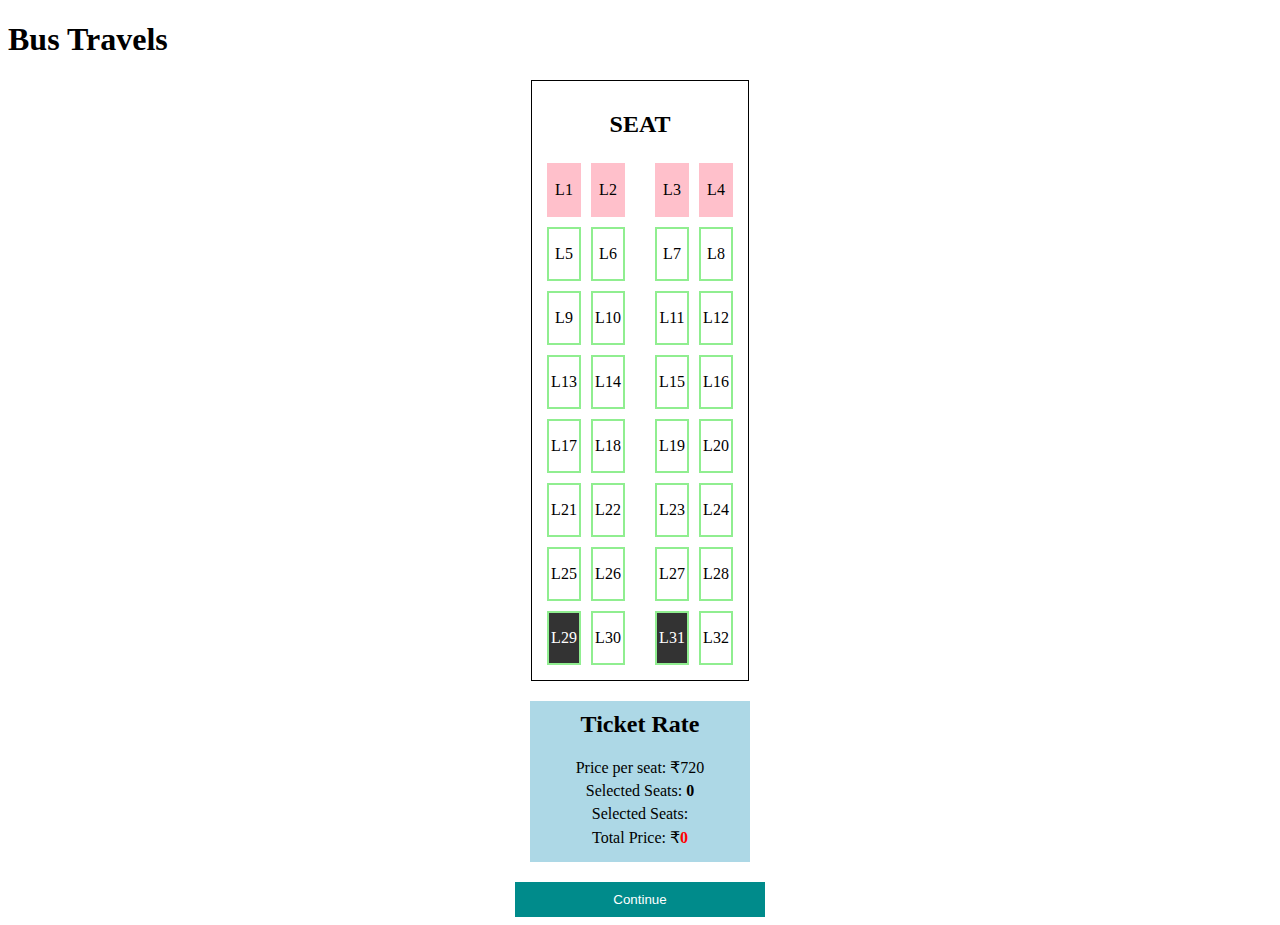
<file: index.html>
<!DOCTYPE html>
<html>
<head>
  <title>bus </title>
  <style>

    .seat {
      display: inline-block;
      width: 30px;
      height: 50px;
      margin: 5px;
      background-color: white;
      border: 2px solid lightgreen;
      text-align: center;
      line-height: 50px;
      cursor: pointer;
    }
    .seat.selected {
      background-color: lightgreen;
    }
    .container {
      display: flex;
      flex-direction: column;
      align-items: center;
      margin-top: 20px;
    }
    .seat.green {
      background-color: lightgreen;
      color: black;
    }
    .seat.pink {
      background-color: pink;
      color: black;
      border: 2px solid pink;
    }
    .seat.gray {
      background-color: gray;
      color: white;
    }
    .seat.right-align {
      text-align: right;
    }
    .seat.dark-gray {
      background-color: #333;
      color: #fff;
    }
    .seat.dark-gray.selected {
      background-color: #555;
    }
    .deck-container {
      display: flex;
      justify-content: center;
      align-items: flex-start;
    }
    .deck {
      margin: 0 10px;
      border: 1px solid #000;
      padding: 10px;
    }
    .deck h2 {
      text-align: center;
    }
    .row {
      display: flex;
      flex-direction: row;
    }
    .left-column {
      display: flex;
      flex-direction: column;
    }
    .right-columns {
      display: flex;
      flex-direction: column;
      margin-left: 20px;
    }
    .rate-container {
      display: flex;
      justify-content: center;
      margin-top: 20px;
    }
    .rate {
      width: 200px;
      padding: 10px;
      background-color: lightblue;
      text-align: center;
    }
    .rate h2 {
      margin-top: 0;
    }
    .rate p {
      margin: 5px 0;
    }
    #totalSeats {
      font-weight: bold;
    }
    #totalPrice {
      font-weight: bold;
      color: #ff0000;
    }
    #continueBtn {
        width: 250px;
      margin-top: 0px;
      padding: 10px 20px;
      background-color:darkcyan;
      color: #fff;
      border: none;
      cursor: pointer;
    }
    #continueBtn:hover {
      background-color: lightseagreen;
    }
  </style>
</head>
<body>
  <h1>Bus Travels</h1>
  
  <div class="deck-container">
    <div class="deck">
      <h2>SEAT</h2>
      <div class="row">
        <div class="left-columns">
            <div class="row">
                <div class="seat pink">L1</div>
                <div class="seat pink">L2</div>
              </div>
              <div class="row">
                <div class="seat">L5</div>
                <div class="seat">L6</div>
              </div>
              <div class="row">
                <div class="seat">L9</div>
                <div class="seat">L10</div>
              </div>
              <div class="row">
                <div class="seat">L13</div>
                <div class="seat">L14</div>
              </div>
              <div class="row">
                <div class="seat">L17</div>
                <div class="seat">L18</div>
              </div>
              <div class="row">
                <div class="seat">L21</div>
                <div class="seat">L22</div>
              </div>
              <div class="row">
                <div class="seat">L25</div>
                <div class="seat">L26</div>
              </div>
              <div class="row">
                <div class="seat dark-gray">L29</div>
                <div class="seat ">L30</div>
              </div>
        </div>
        <div class="right-columns">
          <div class="row">
            <div class="seat pink">L3</div>
            <div class="seat pink">L4</div>
          </div>
          <div class="row">
            <div class="seat">L7</div>
            <div class="seat">L8</div>
          </div>
          <div class="row">
            <div class="seat">L11</div>
            <div class="seat">L12</div>
          </div>
          <div class="row">
            <div class="seat">L15</div>
            <div class="seat">L16</div>
          </div>
          <div class="row">
            <div class="seat">L19</div>
            <div class="seat">L20</div>
          </div>
          <div class="row">
            <div class="seat">L23</div>
            <div class="seat">L24</div>
          </div>
          <div class="row">
            <div class="seat">L27</div>
            <div class="seat">L28</div>
          </div>
          <div class="row">
            <div class="seat dark-gray">L31</div>
            <div class="seat ">L32</div>
          </div>
        </div>
      </div>
    </div>

  </div>
  <div class="rate-container">
    <div class="rate">
      <h2>Ticket Rate</h2>
      <p>Price per seat: ₹720</p>
      <p>Selected Seats: <span id="totalSeats">0</span></p>
      <p id="selectedSeatNumbers">Selected Seats: <span></span></p>
      <p>Total Price: ₹<span id="totalPrice">0</span></p>
    </div>
  </div>
  <div class="rate-container">
    <button id="continueBtn">Continue</button>
  </div>
  <script>
    const seats = document.querySelectorAll('.seat');
    const continueBtn = document.getElementById('continueBtn');
    const totalSeats = document.getElementById('totalSeats');
    const totalPrice = document.getElementById('totalPrice');
    const selectedSeatNumbers = document.getElementById('selectedSeatNumbers');

    let selectedSeatCount = 0;
    let ticketPrice = 0;
    let selectedSeats = [];

    seats.forEach(seat => {
      seat.addEventListener('click', () => {
        const seatNumber = seat.innerText;

        if (seat.classList.contains('dark-gray')) {
          alert('This seat is already booked. Please select another seat.');
          return;
        }

        seat.classList.toggle('selected');

        const seatIndex = selectedSeats.indexOf(seatNumber);
        if (seatIndex > -1) {
          selectedSeats.splice(seatIndex, 1);
        } else {
          selectedSeats.push(seatNumber);
        }

        selectedSeatCount = selectedSeats.length;
        ticketPrice = selectedSeatCount * 720;

        totalSeats.textContent = selectedSeatCount;
        totalPrice.textContent = ticketPrice;
        selectedSeatNumbers.textContent = selectedSeats.join(', ');

        if (selectedSeatCount > 0) {
          selectedSeatNumbers.style.display = 'block';
        } else {
          selectedSeatNumbers.style.display = 'none';
        }
      });
    });

    continueBtn.addEventListener('click', () => {
      if (selectedSeatCount > 0) {
        alert(`Proceed to payment for ${selectedSeatCount} seat(s): ${selectedSeats.join(', ')}. Total Price: ₹${ticketPrice}`);
        // Add your payment or further processing logic here
      } else {
        alert('Please select at least one seat.');
      }
    });
  </script>
</body>
</html>
</file>
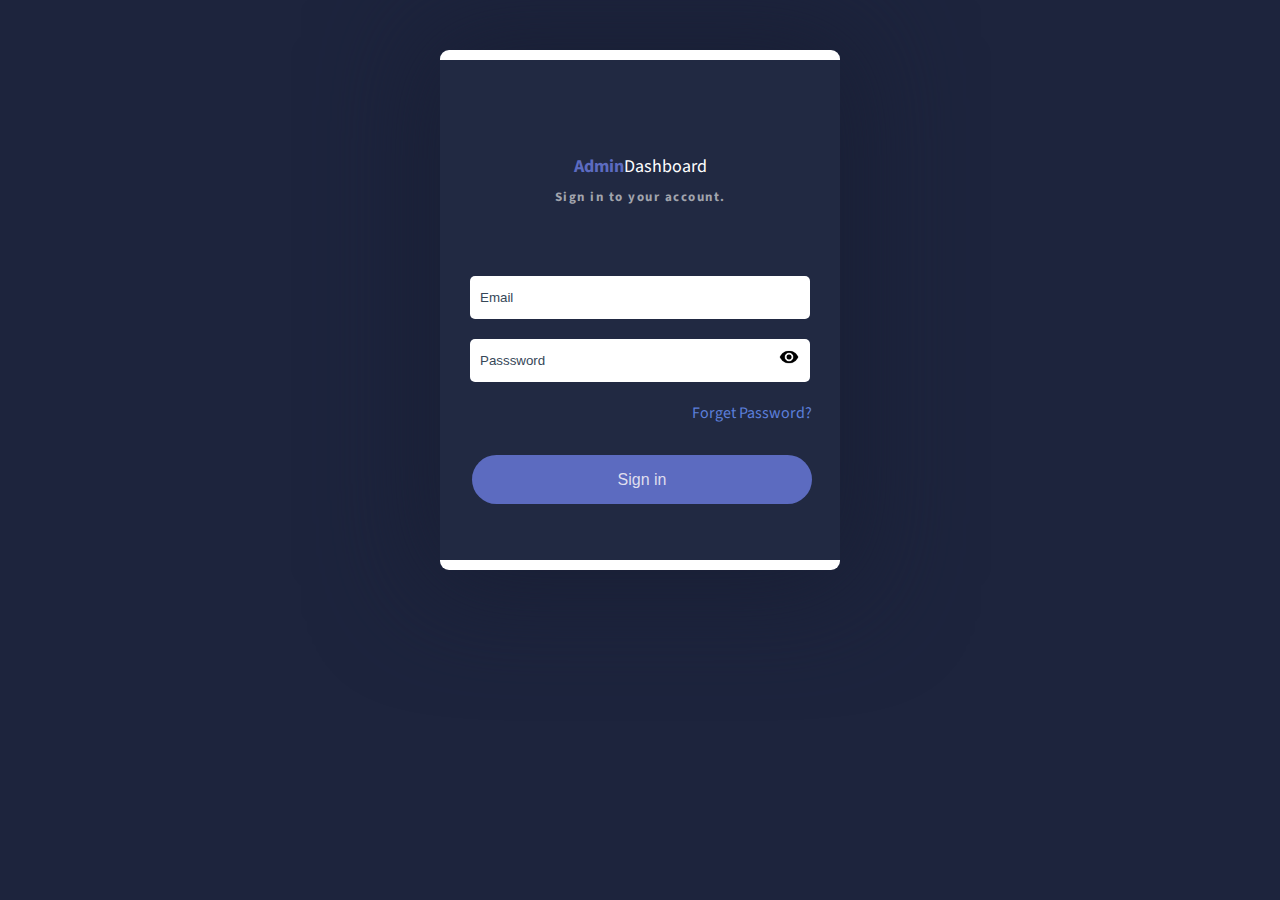
<file: adminLogin.html>
<!DOCTYPE html>
<html lang="en">
    <head>
        <meta charset="UTF-8">
        <meta name="viewport" content="width=device-width, initial-scale=1.0">
        <title>Admin Login</title>
        <link rel="stylesheet" href="./css/AdminLogin.css">
    </head>
    <body>
        <div class="animated bounceInDown">
            <div class="container">
                <span class="error animated tada" id="msg"></span>
                <form name="form1" class="box">
                    <h4>Admin<span>Dashboard</span></h4>
                    <h5>Sign in to your account.</h5>
                    <input type="text" name="email" placeholder="Email"
                        autocomplete="off">
                    <i class="typcn typcn-eye"><img id="eye" src="./data/eye.png" alt=""></i>
                    <input type="password" name="password"
                        placeholder="Passsword"
                        id="pwd" autocomplete="off">
                    <a href="forgotpass.html" class="forgetpass">Forget Password?</a>
                    <input id="submit" type="submit" value="Sign in" class="btn1">
                </form>
            </div>
        </div>
    </body>
</html>

<script src="./js/AdminLogin.js"></script>
</file>
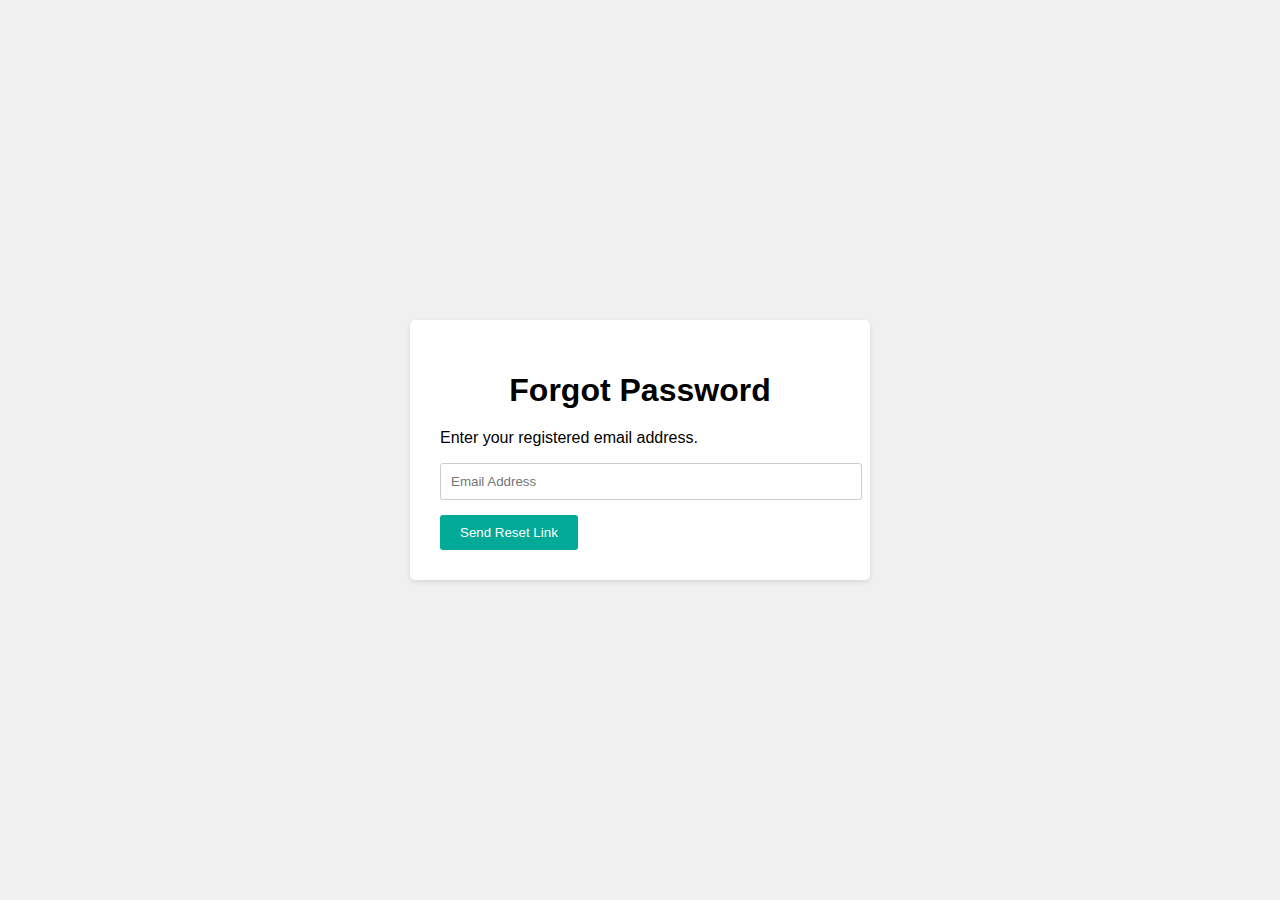
<file: forgotpass.html>
<!DOCTYPE html>
<html lang="en">
<head>
  <meta charset="UTF-8">
  <meta name="viewport" content="width=device-width, initial-scale=1.0">
  <title>Forgot Password</title>
  <link rel="stylesheet" href="./css/forgotpass.css">
</head>
<body>
  <div class="container">
    <h1>Forgot Password</h1>
    <p>Enter your registered email address.</p>
    <form action="reset-password.php" method="post"> <div class="form-group">
        <div class="field">
            <input type="email" placeholder="Email Address" required>
          </div>
      </div>
      <button type="submit">Send Reset Link</button>
    </form>
  </div>
</body>
</html>
</file>
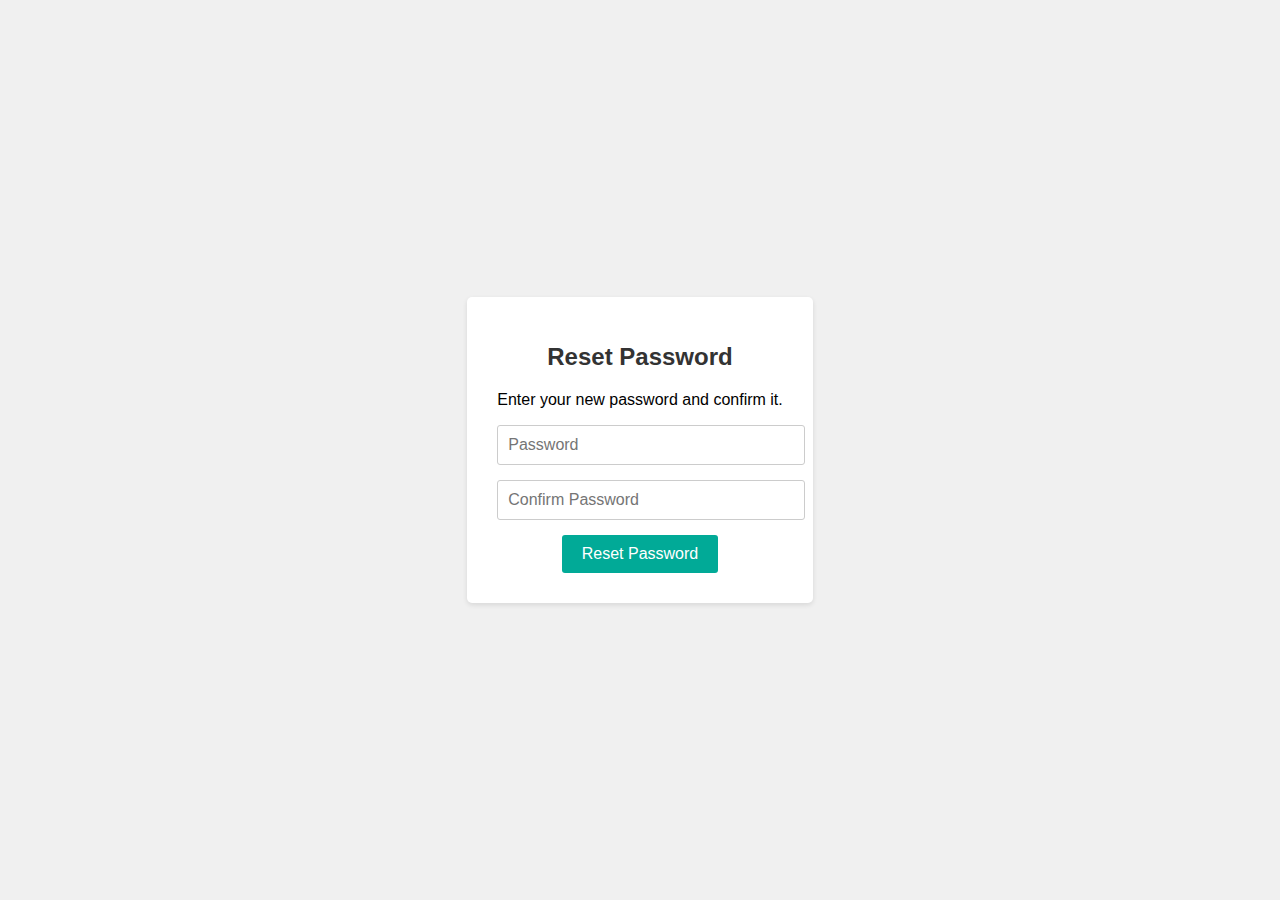
<file: reset.html>
<!DOCTYPE html>
<html lang="en">
<head>
  <meta charset="UTF-8">
  <meta name="viewport" content="width=device-width, initial-scale=1.0">
  <title>Reset Password</title>
  <link rel="stylesheet" href="./css/reset.css">
</head>
<body>
  <div class="container">
    <h1>Reset Password</h1>
    <p>Enter your new password and confirm it.</p>
    <form action="process-reset.php" method="post">
      <div class="form-group">
        <input type="password" placeholder="Password" required>
      </div>
      <div class="form-group">
        <input type="password" placeholder="Confirm Password" required>
      </div>
      <button type="submit">Reset Password</button>
    </form>
  </div>
</body>
</html>
</file>
<file: css/AdminLogin.css>
@import url('https://fonts.googleapis.com/css?family=Source+Sans+Pro:300,400');

body, html {
  font-family: 'Source Sans Pro', sans-serif;
  background-color: #1d243d;
  padding: 0;
  margin: 0;
}

#particles-js {
  position: absolute;
  width: 100%;
  height: 100%;
}

.container{
  margin: 0;
  top: 50px;
  left: 50%;
  position: absolute;
  text-align: center;
  transform: translateX(-50%);
  background-color: rgb( 33, 41, 66 );
  border-radius: 9px;
  border-top: 10px solid #ffffff;
  border-bottom: 10px solid #ffffff;
  width: 400px;
  height: 500px;
  box-shadow: 1px 1px 108.8px 19.2px rgb(25,31,53);
}

.box h4 {
  font-family: 'Source Sans Pro', sans-serif;
  color: #5c6bc0; 
  font-size: 18px;
  margin-top:94px;;
}

.box h4 span {
  color: #ffffff;
  font-weight: lighter;
}

.box h5 {
  font-family: 'Source Sans Pro', sans-serif;
  font-size: 13px;
  color: #a1a4ad;
  letter-spacing: 1.5px;
  margin-top: -15px;
  margin-bottom: 70px;
}

.box input[type = "text"],.box input[type = "password"] {
  display: block;
  margin: 20px auto;
  background: #ffffff;
  border: 0;
  border-radius: 5px;
  padding: 14px 10px;
  width: 320px;
  outline: none;
  color: #000000;
      -webkit-transition: all .2s ease-out;
    -moz-transition: all .2s ease-out;
    -ms-transition: all .2s ease-out;
    -o-transition: all .2s ease-out;
    transition: all .2s ease-out;
  
}
::-webkit-input-placeholder {
  color: #364758;
}

.box input[type = "text"]:focus,.box input[type = "password"]:focus {
  border: 1px solid #79A6FE;
  
}

a{
  color: #5c7fda;
  text-decoration: none;
}

a:hover {
  text-decoration: underline;
}

 label input[type = "checkbox"] {
  display: none; 
}


label span {
  height: 13px;
  width: 13px;
  border: 2px solid #464d64;
  border-radius: 2px;
  display: inline-block;
  position: relative;
  cursor: pointer;
  left: 7.5%;
}

.btn1 {
  border:0;
  background: #5c6bc0;
  color: #dfdeee;
  border-radius: 100px;
  width: 340px;
  height: 49px;
  font-size: 16px;
  position: absolute;
  top: 79%;
  left: 8%;
  transition: 0.3s;
  cursor: pointer;
}

.btn1:hover {
  background: #5d33e6;
}

.rmb {
  position: absolute;
  margin-left: -24%;
  margin-top: 0px;
  color: #dfdeee;
  font-size: 13px;
}

.forgetpass {
  position: relative;
  float: right;
  right: 28px;
}

.dnthave{
    position: absolute;
    top: 92%;
    left: 24%;
}

[type=checkbox]:checked + span:before {
    font-family: FontAwesome;
    font-size: 16px;
    content: "\f00c";
    position: absolute;
    top: -4px;
    color: #896cec;
    left: -1px;
    width: 13px;
}

.typcn {
  position: absolute;
  left: 339px;
  top: 282px;
  color: #3b476b;
  font-size: 22px;
  cursor: pointer;
}      

.typcn.active {
  color: #7f60eb;
}

.error {
  background: #ff3333;
  text-align: center;
  width: 337px;
  height: 20px;
  padding: 2px;
  border: 0;
  border-radius: 5px;
  margin: 10px auto 10px;
  position: absolute;
  top: 31%;
  left: 7.2%;
  color: white;
  display: none;
}

#eye{
  width: 20px;
  margin-top: 5px;
}

.footer {
    position: relative;
    left: 0;
    bottom: 0;
    top: 605px;
    width: 100%;
    color: #78797d;
    font-size: 14px;
    text-align: center;
}

.footer .fa {
  color: #7f5feb;;
}
</file>
<file: css/forgotpass.css>
body {
    font-family: sans-serif;
    margin: 0;
    display: flex;
    justify-content: center;
    align-items: center;
    min-height: 100vh;
    background-color: #f0f0f0;
  }
  
  .container {
    background-color: #fff;
    padding: 30px;
    border-radius: 5px;
    box-shadow: 0 2px 5px rgba(0, 0, 0, 0.1);
    width: 400px;
  }
  
  h1 {
    text-align: center;
    margin-bottom: 20px;
  }
  
  .form-group {
    margin-bottom: 15px;
  }
  
  label {
    display: block;
    margin-bottom: 5px;
  }
  
  input[type="email"] {
    width: 100%;
    padding: 10px;
    border: 1px solid #ccc;
    border-radius: 3px;
  }
  
  button {
    background-color: #01AA97;
    color: white;
    padding: 10px 20px;
    border: none;
    border-radius: 3px;
    cursor: pointer;
  }
  
  button:hover {
    background-color: #306f68;
  }
</file>
